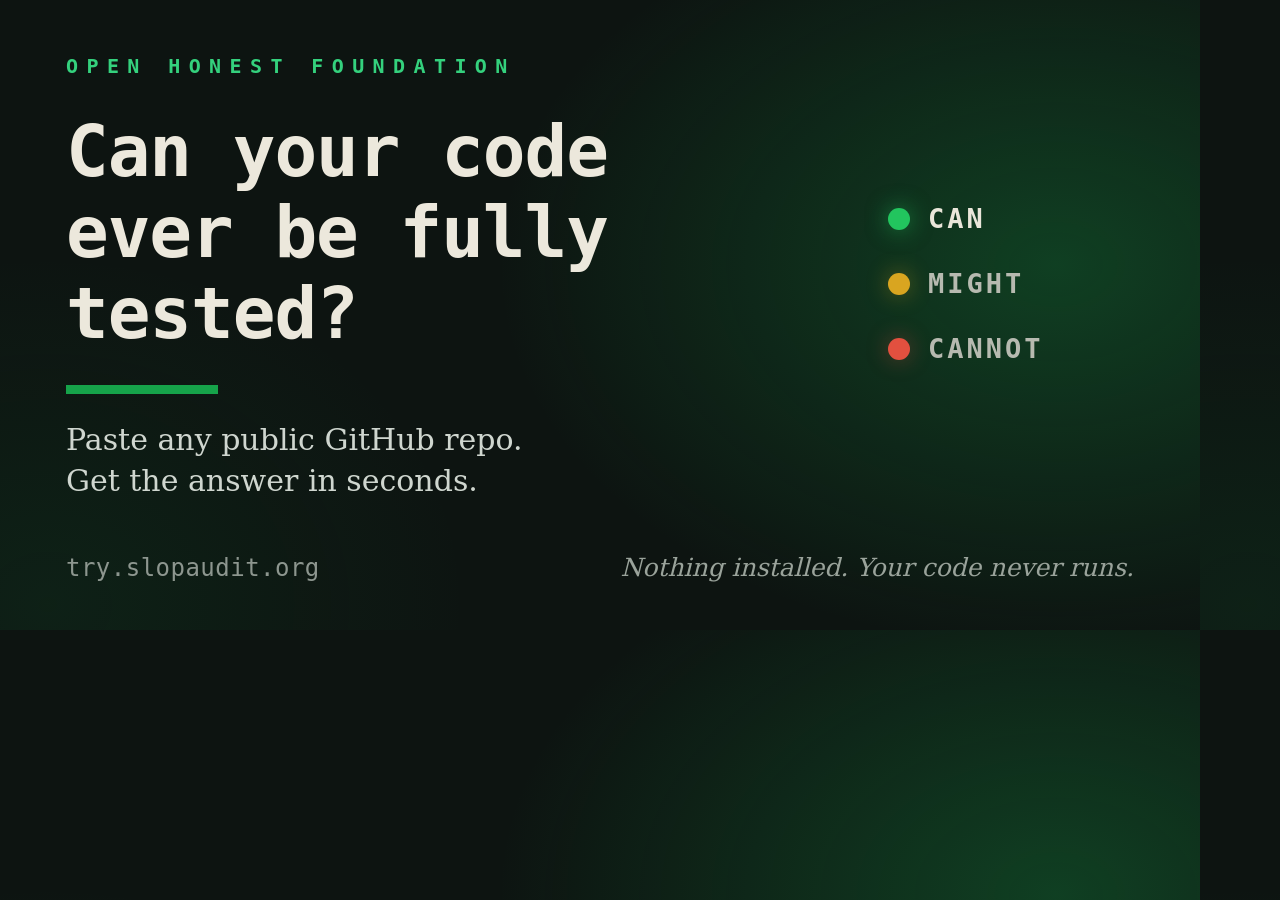
<file: scripts/og-image.html>
<!--
  Source for app/static/img/og.png — the social-share card for try.slopaudit.org.
  Sibling to slopaudit.org/img/slopaudit-og.png: same dark ground, same mono/serif
  pairing, same green rule. The right column carries the tool's actual output, the
  three verdicts, instead of the standard's dot grid.

  Regenerate after a copy change:
    "/Applications/Google Chrome.app/Contents/MacOS/Google Chrome" \
      --headless --disable-gpu --hide-scrollbars --window-size=1200,630 \
      --screenshot=app/static/img/og.png --default-background-color=0 \
      scripts/og-image.html
-->
<!DOCTYPE html>
<html lang="en">
<head>
<meta charset="UTF-8">
<style>
  * { margin: 0; padding: 0; box-sizing: border-box; }

  html, body { width: 1200px; height: 630px; }

  body {
    background: #0d1411;
    background-image:
      radial-gradient(900px 620px at 88% 42%, rgba(22, 163, 74, 0.30), transparent 62%),
      radial-gradient(600px 500px at 4% 96%, rgba(22, 163, 74, 0.09), transparent 70%);
    color: #ece8dc;
    font-family: 'DejaVu Sans Mono', Menlo, monospace;
    display: flex;
    overflow: hidden;
  }

  .card {
    flex: 1;
    display: flex;
    flex-direction: column;
    padding: 54px 66px 48px;
  }

  .body { flex: 1; display: flex; }

  /* --- Left column: the message ------------------------------------------- */
  .main { flex: 1; display: flex; flex-direction: column; }

  .kicker {
    font-size: 20px;
    font-weight: 700;
    letter-spacing: 0.42em;
    color: #34d17d;
  }

  .title {
    font-size: 71px;
    font-weight: 700;
    line-height: 1.14;
    letter-spacing: -0.015em;
    margin-top: 34px;
  }

  .rule {
    width: 152px;
    height: 9px;
    background: #16a34a;
    margin: 30px 0 26px;
  }

  .sub {
    font-family: Georgia, 'DejaVu Serif', serif;
    font-size: 30px;
    line-height: 1.36;
    color: #cfd6cf;
  }

  /* --- Right column: the three verdicts ------------------------------------ */
  .verdicts {
    width: 292px;
    display: flex;
    flex-direction: column;
    justify-content: center;
    align-items: flex-start;
    padding-left: 46px;
  }

  .verdict {
    display: flex;
    align-items: center;
    gap: 18px;
    margin-bottom: 34px;
  }

  .verdict:last-child { margin-bottom: 0; }

  .dot {
    width: 22px;
    height: 22px;
    border-radius: 50%;
    flex: none;
  }

  .dot--can    { background: #22c55e; box-shadow: 0 0 22px rgba(34, 197, 94, 0.55); }
  .dot--might  { background: #d9a520; box-shadow: 0 0 22px rgba(217, 165, 32, 0.40); }
  .dot--cannot { background: #e2503f; box-shadow: 0 0 22px rgba(226, 80, 63, 0.40); }

  .verdict span {
    font-size: 27px;
    font-weight: 700;
    letter-spacing: 0.11em;
  }

  .verdict--can span    { color: #eae6da; }
  .verdict--might span  { color: #b7bab0; }
  .verdict--cannot span { color: #b7bab0; }

  /* --- Footer: domain left, balancing line right (mirrors the sibling card) - */
  .footer {
    display: flex;
    align-items: baseline;
    justify-content: space-between;
    margin-top: 40px;
  }

  .domain {
    font-size: 24px;
    letter-spacing: 0.02em;
    color: #8d968f;
  }

  .footer__note {
    font-family: Georgia, 'DejaVu Serif', serif;
    font-style: italic;
    font-size: 25px;
    color: #9aa39b;
  }
</style>
</head>
<body>
  <div class="card">
    <div class="body">
      <div class="main">
        <p class="kicker">OPEN HONEST FOUNDATION</p>
        <h1 class="title">Can your code<br>ever be fully<br>tested?</h1>
        <div class="rule"></div>
        <p class="sub">Paste any public GitHub repo.<br>Get the answer in seconds.</p>
      </div>

      <div class="verdicts">
        <div class="verdict verdict--can">
          <div class="dot dot--can"></div><span>CAN</span>
        </div>
        <div class="verdict verdict--might">
          <div class="dot dot--might"></div><span>MIGHT</span>
        </div>
        <div class="verdict verdict--cannot">
          <div class="dot dot--cannot"></div><span>CANNOT</span>
        </div>
      </div>
    </div>

    <div class="footer">
      <p class="domain">try.slopaudit.org</p>
      <p class="footer__note">Nothing installed. Your code never runs.</p>
    </div>
  </div>
</body>
</html>
</file>
